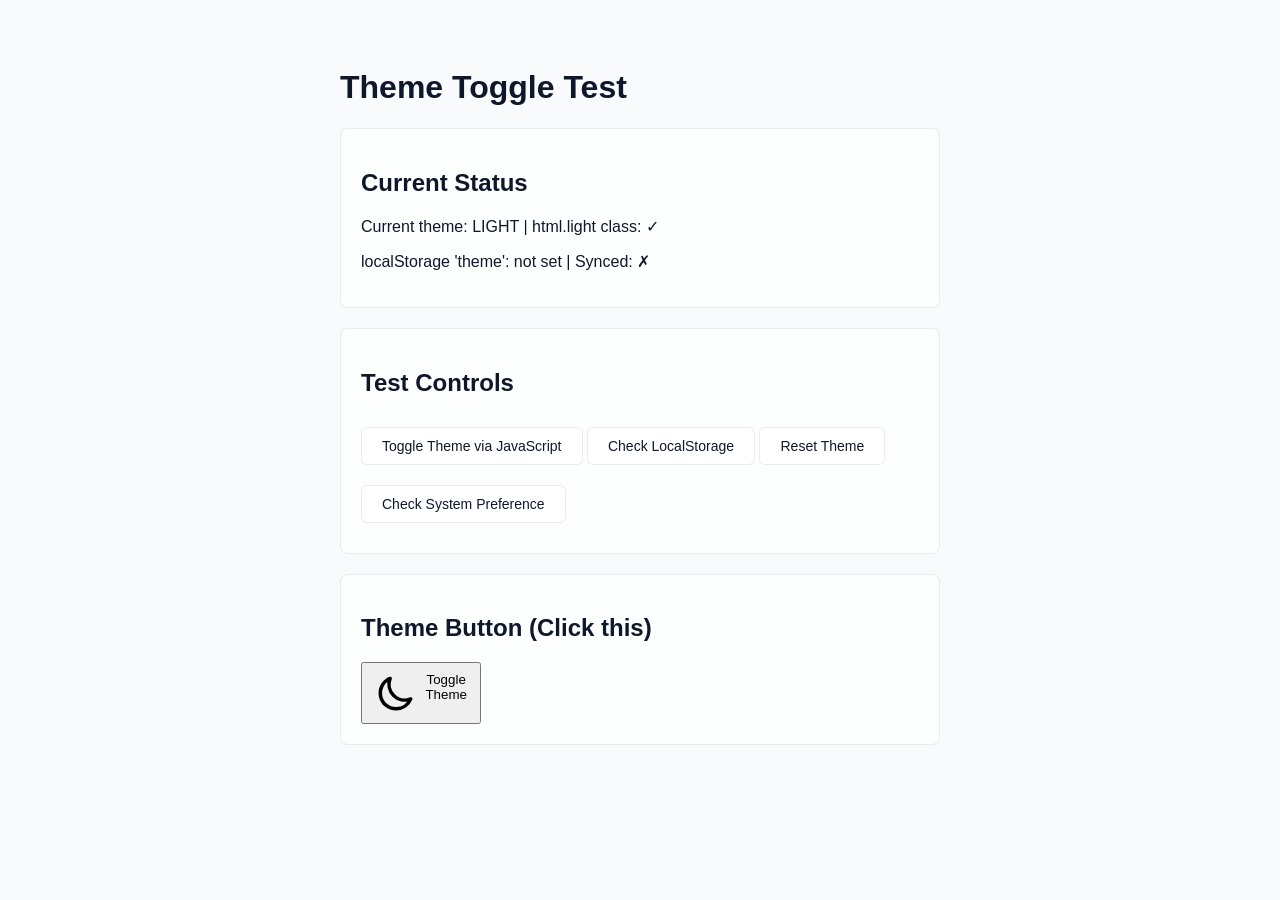
<file: test-theme.html>
<!DOCTYPE html>
<html lang="en">
<head>
    <meta charset="UTF-8">
    <meta name="viewport" content="width=device-width, initial-scale=1.0">
    <title>Theme Toggle Test</title>
    <link rel="stylesheet" href="style.css">
    <script src="theme.js"></script>
    <style>
        body {
            padding: 40px;
            font-family: Arial, sans-serif;
        }
        .test-container {
            max-width: 600px;
            margin: 0 auto;
        }
        .status {
            padding: 20px;
            margin: 20px 0;
            border-radius: 8px;
            background: var(--bg-card);
            border: 1px solid var(--border-color);
        }
        .test-button {
            padding: 10px 20px;
            margin: 10px 0;
            border: 1px solid var(--border-color);
            background: var(--bg-card);
            color: var(--text-primary);
            border-radius: 6px;
            cursor: pointer;
            font-size: 14px;
        }
        .test-button:hover {
            background: var(--accent-cyan);
            color: #000;
        }
    </style>
</head>
<body class="bg-darkbg text-slate-100">
    <div class="test-container">
        <h1>Theme Toggle Test</h1>
        
        <div class="status">
            <h2>Current Status</h2>
            <p id="theme-status">Checking theme...</p>
            <p id="storage-status">Checking storage...</p>
        </div>
        
        <div class="status">
            <h2>Test Controls</h2>
            <button class="test-button" onclick="testToggle()">Toggle Theme via JavaScript</button>
            <button class="test-button" onclick="testLocalStorage()">Check LocalStorage</button>
            <button class="test-button" onclick="testReset()">Reset Theme</button>
            <button class="test-button" onclick="testSystemPref()">Check System Preference</button>
        </div>
        
        <div class="status">
            <h2>Theme Button (Click this)</h2>
            <button class="theme-toggle-btn" style="display: inline-flex; width: auto; padding: 8px 12px;">
                <svg class="theme-toggle-sun w-5 h-5" fill="none" stroke="currentColor" viewBox="0 0 24 24" style="margin-right: 8px;">
                    <path stroke-linecap="round" stroke-linejoin="round" stroke-width="2" d="M12 3v1m0 16v1m9-9h-1M4 12H3m15.364 6.364l-.707-.707M6.343 6.343l-.707-.707m12.728 0l-.707.707M6.343 17.657l-.707.707M16 12a4 4 0 11-8 0 4 4 0 018 0z"></path>
                </svg>
                <svg class="theme-toggle-moon w-5 h-5" fill="none" stroke="currentColor" viewBox="0 0 24 24" style="margin-right: 8px;">
                    <path stroke-linecap="round" stroke-linejoin="round" stroke-width="2" d="M20.354 15.354A9 9 0 018.646 3.646 9.003 9.003 0 0012 21a9.003 9.003 0 008.354-5.646z"></path>
                </svg>
                <span>Toggle Theme</span>
            </button>
        </div>
    </div>

    <script>
        function updateStatus() {
            const html = document.documentElement;
            const isLight = html.classList.contains('light');
            const stored = localStorage.getItem('theme');
            
            document.getElementById('theme-status').textContent = 
                `Current theme: ${isLight ? 'LIGHT' : 'DARK'} | html.light class: ${isLight ? '✓' : '✗'}`;
            
            document.getElementById('storage-status').textContent = 
                `localStorage 'theme': ${stored || 'not set'} | Synced: ${isLight === (stored === 'light') ? '✓' : '✗'}`;
        }
        
        function testToggle() {
            const html = document.documentElement;
            html.classList.toggle('light');
            updateStatus();
        }
        
        function testLocalStorage() {
            const stored = localStorage.getItem('theme');
            console.log('localStorage theme:', stored);
            alert('See console. Stored theme: ' + (stored || 'not set'));
        }
        
        function testReset() {
            localStorage.removeItem('theme');
            document.documentElement.classList.remove('light');
            updateStatus();
            alert('Theme reset to default (dark)');
        }
        
        function testSystemPref() {
            const isDark = window.matchMedia('(prefers-color-scheme: dark)').matches;
            const isLight = window.matchMedia('(prefers-color-scheme: light)').matches;
            alert(`System preference - Dark: ${isDark}, Light: ${isLight}`);
        }
        
        // Update status when page loads
        window.addEventListener('load', updateStatus);
        updateStatus();
        
        // Listen for any changes
        setInterval(updateStatus, 500);
    </script>
</body>
</html>
</file>
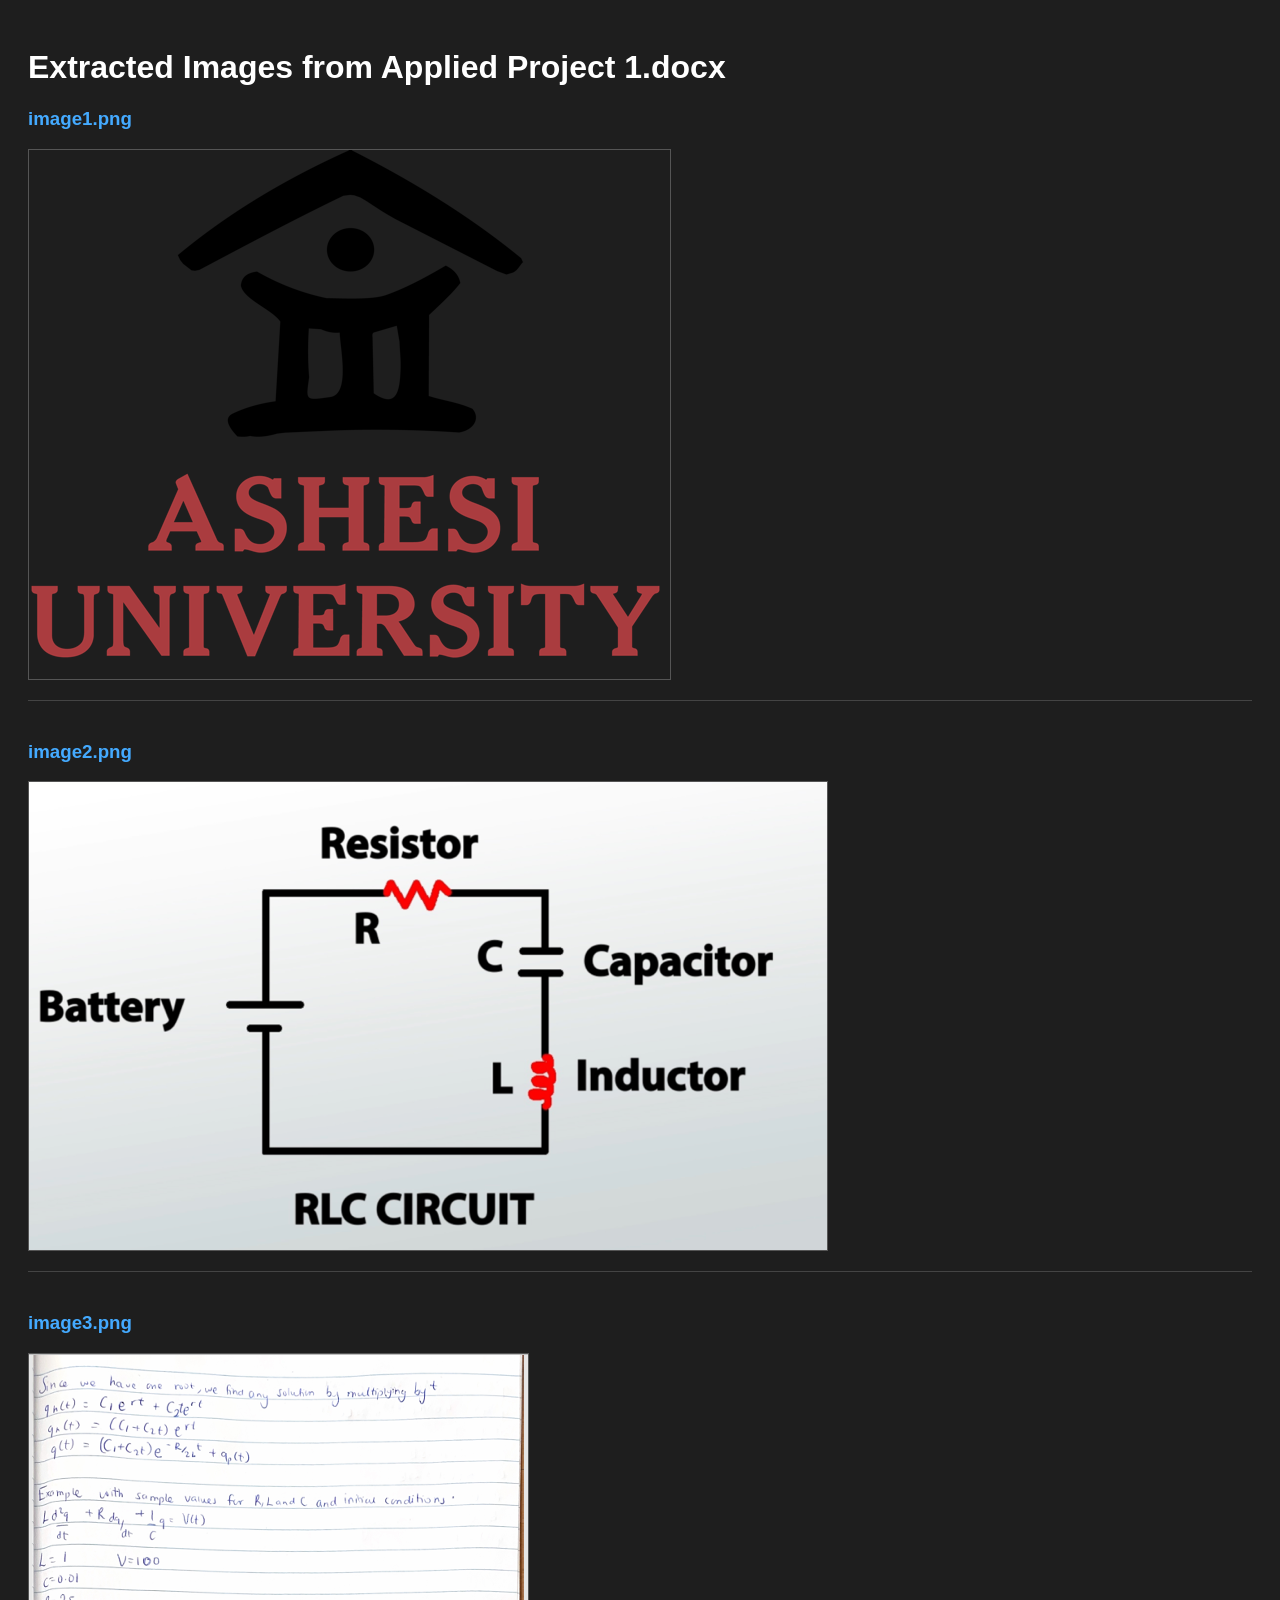
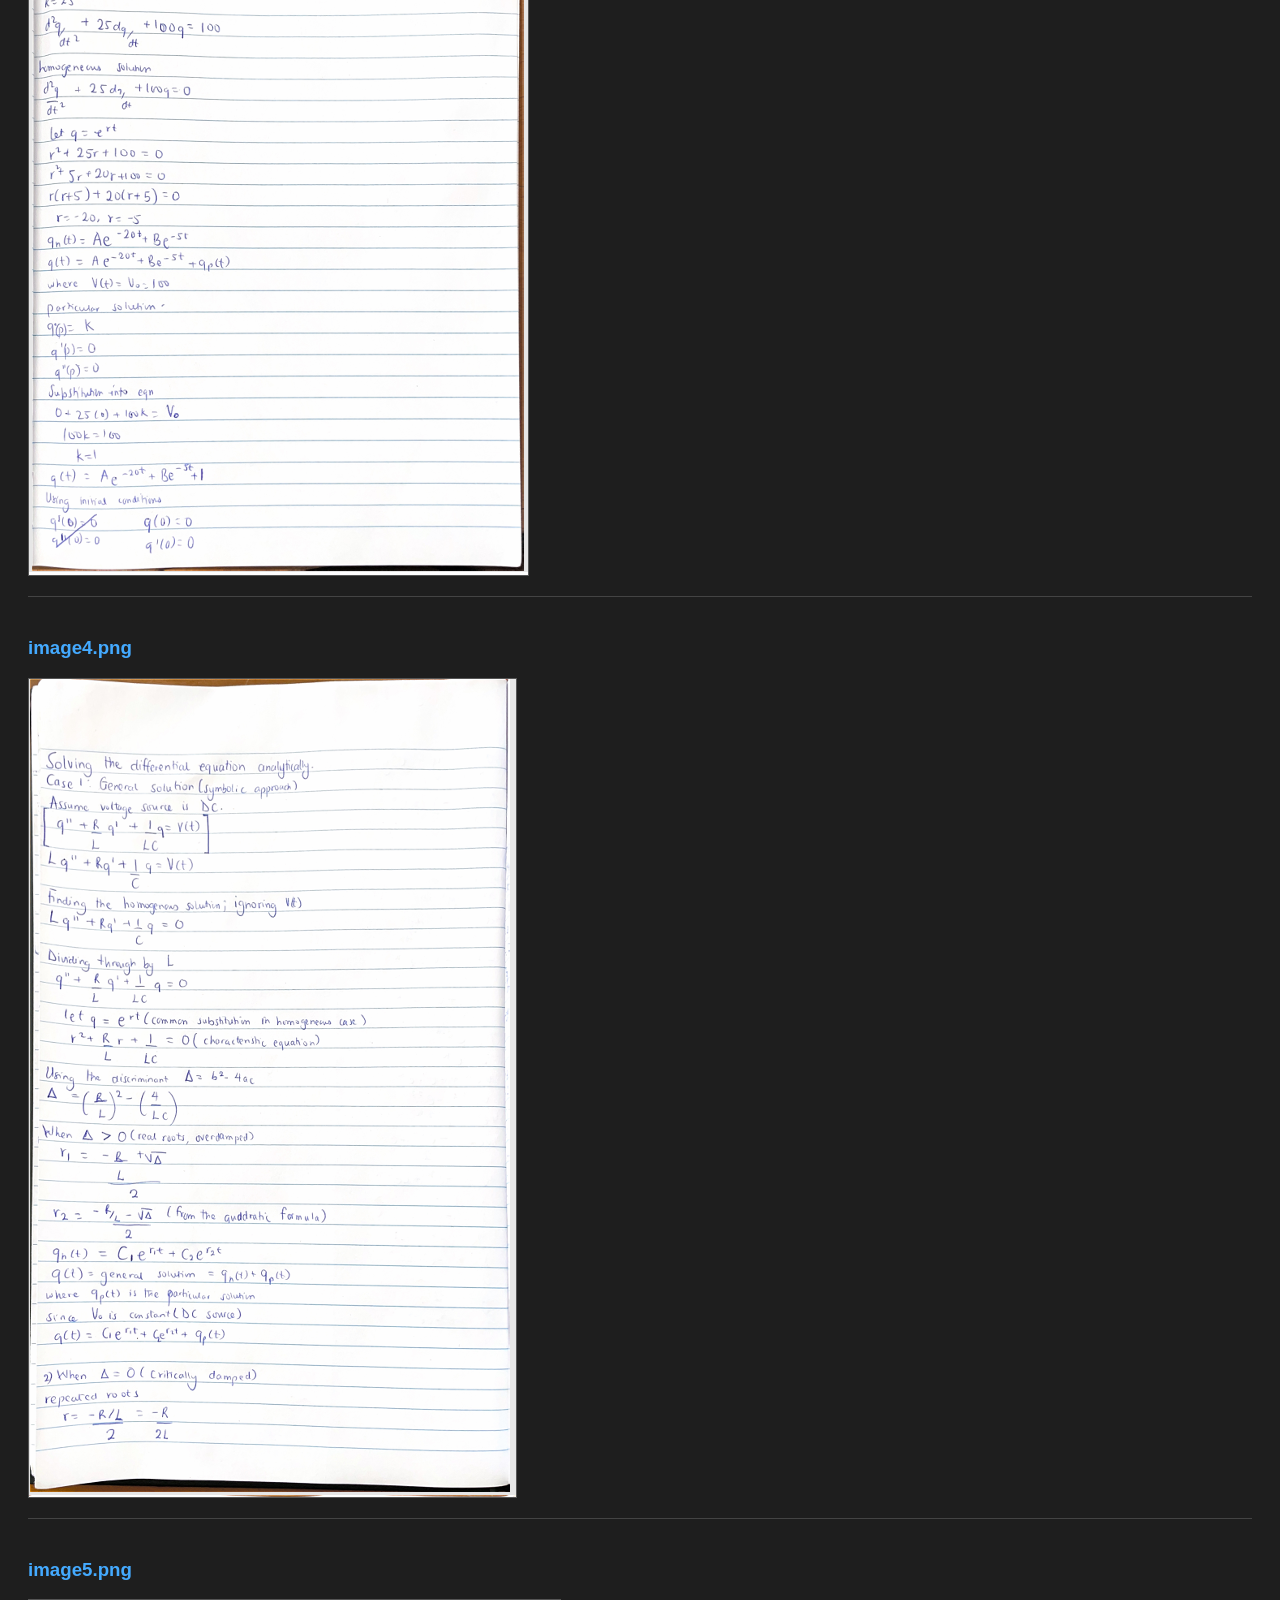
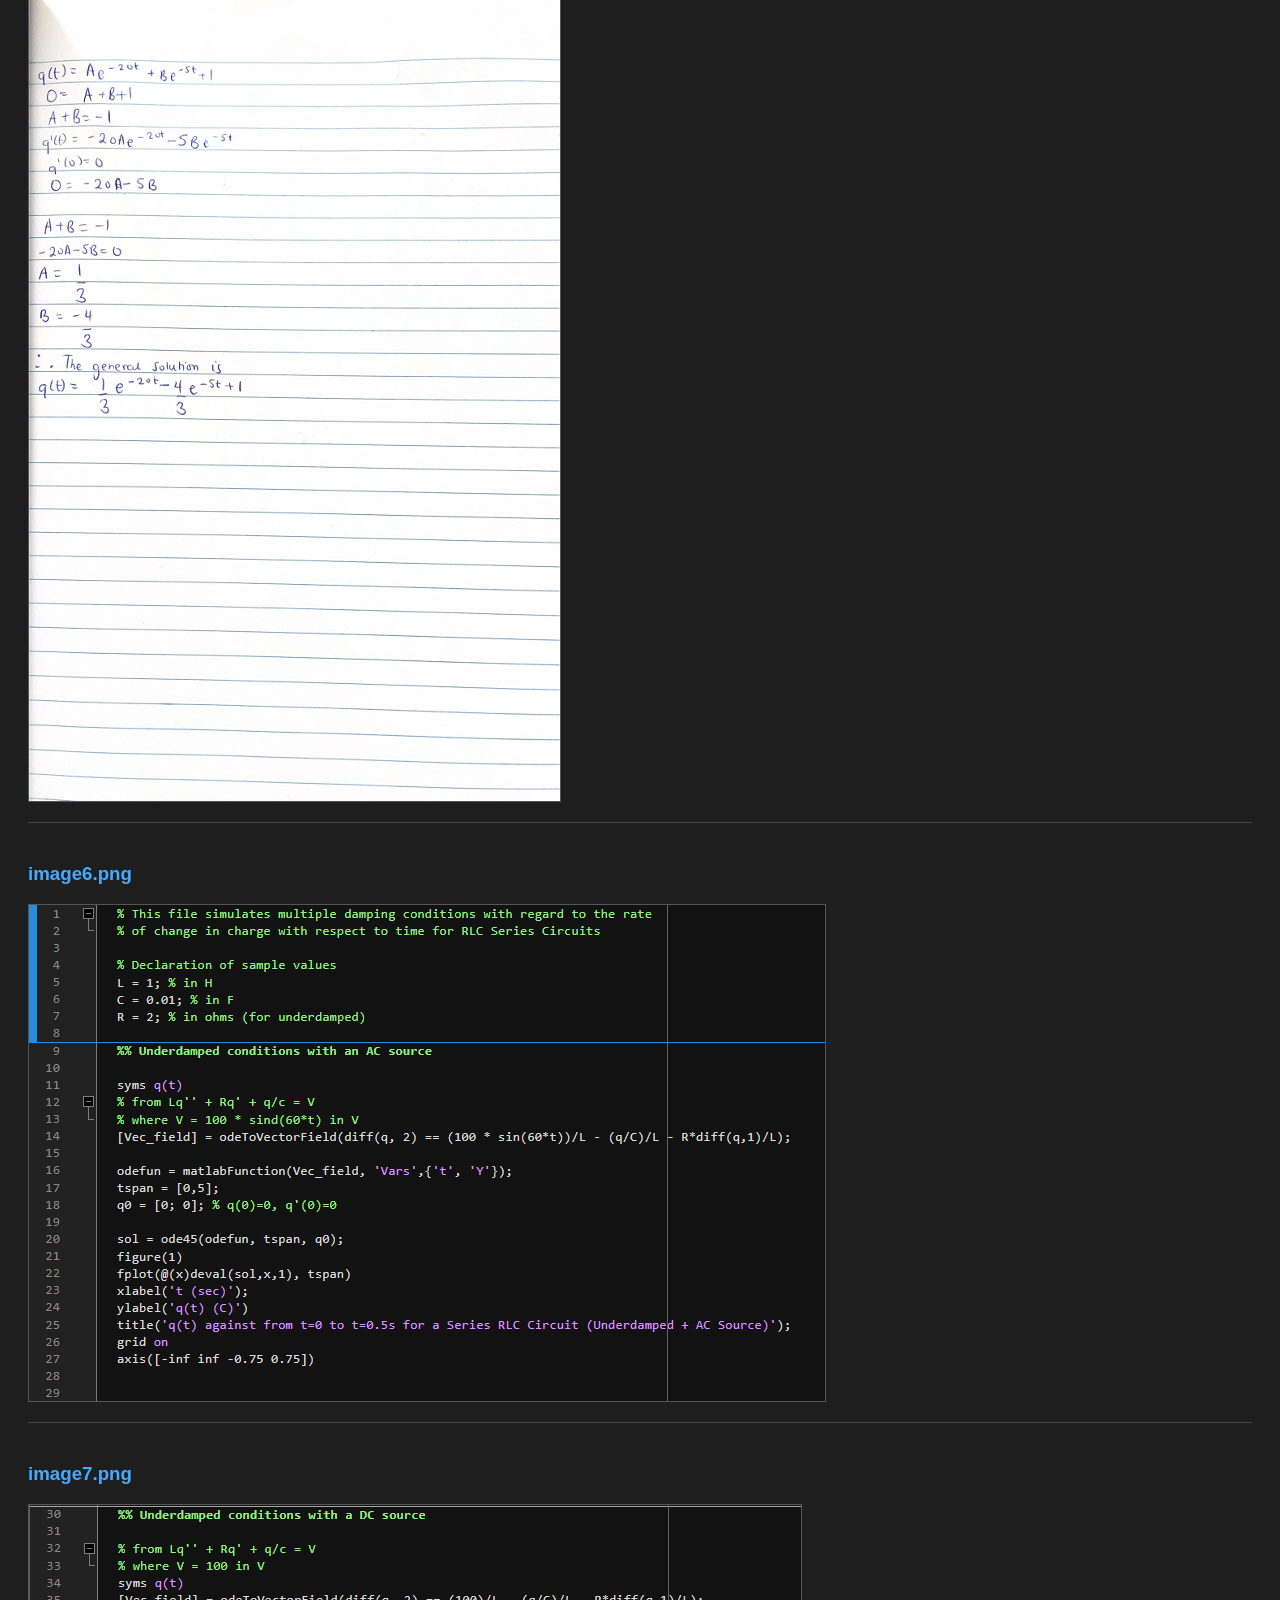
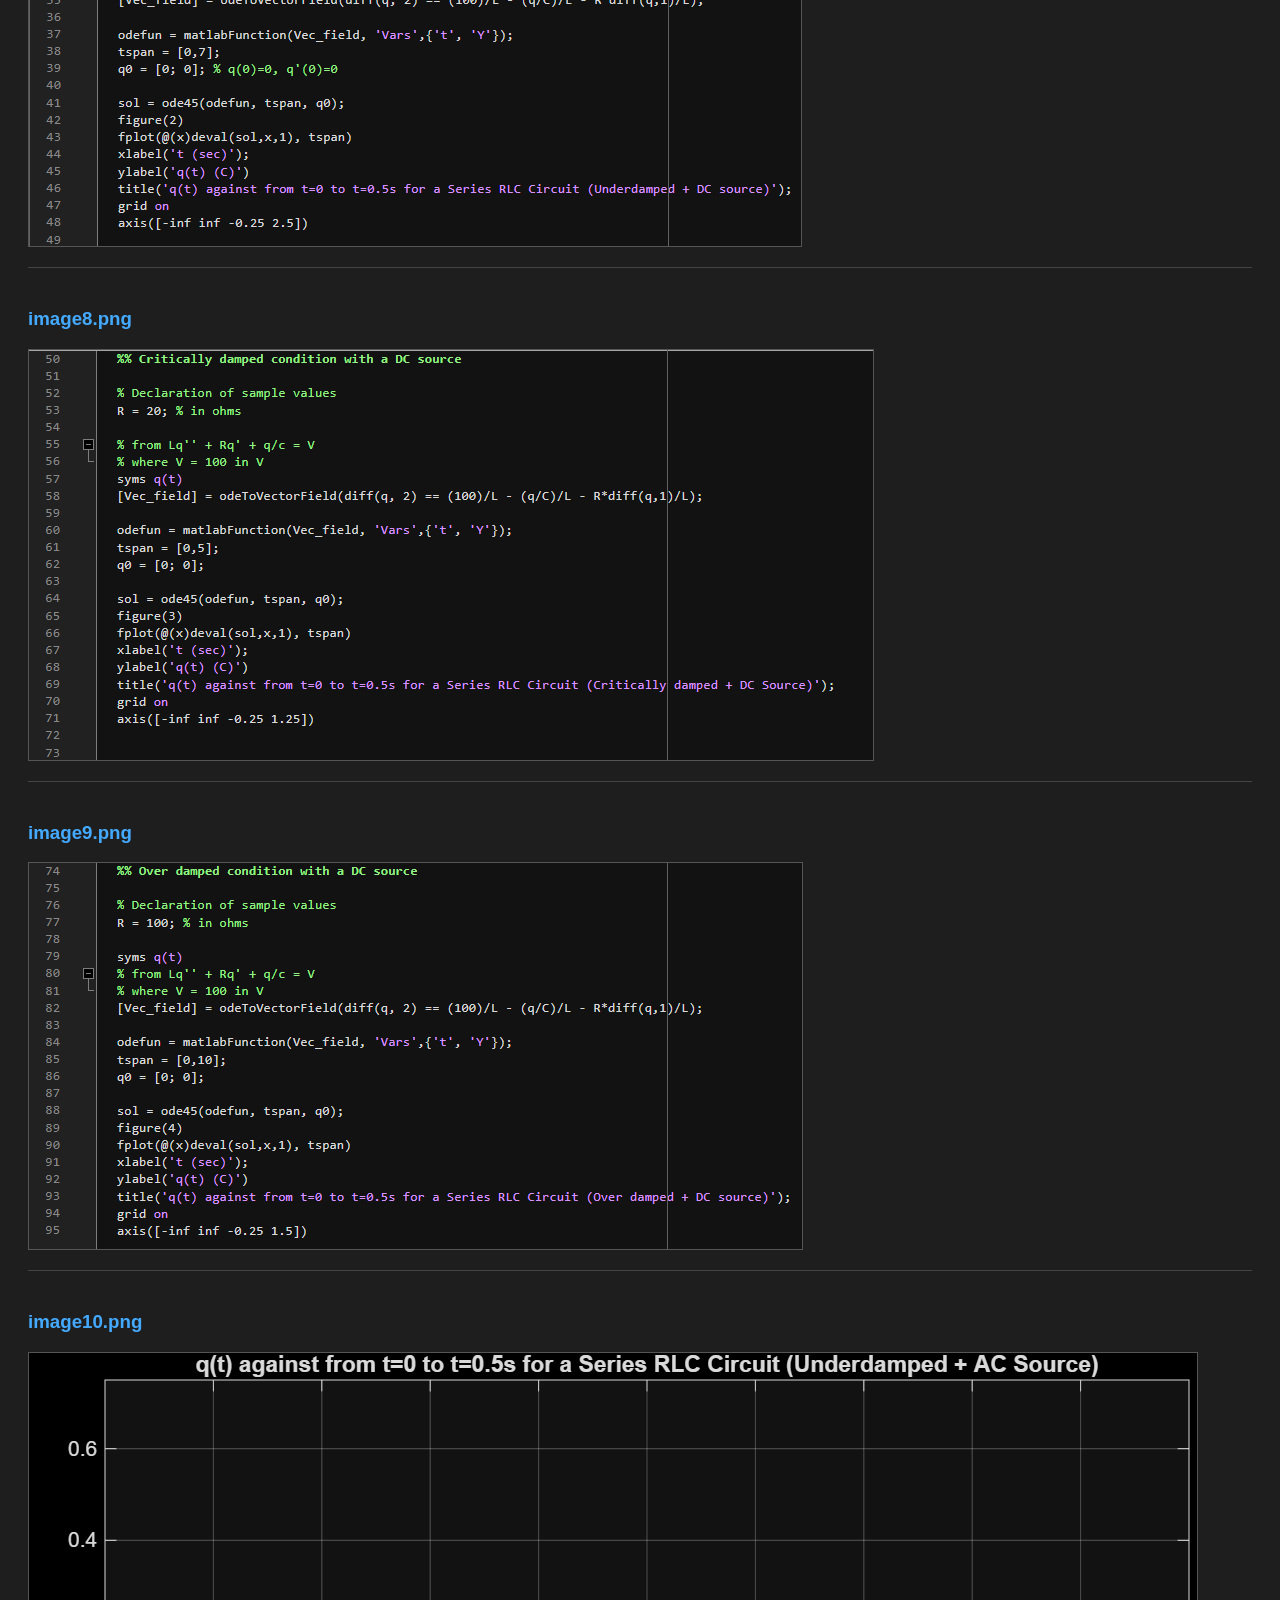
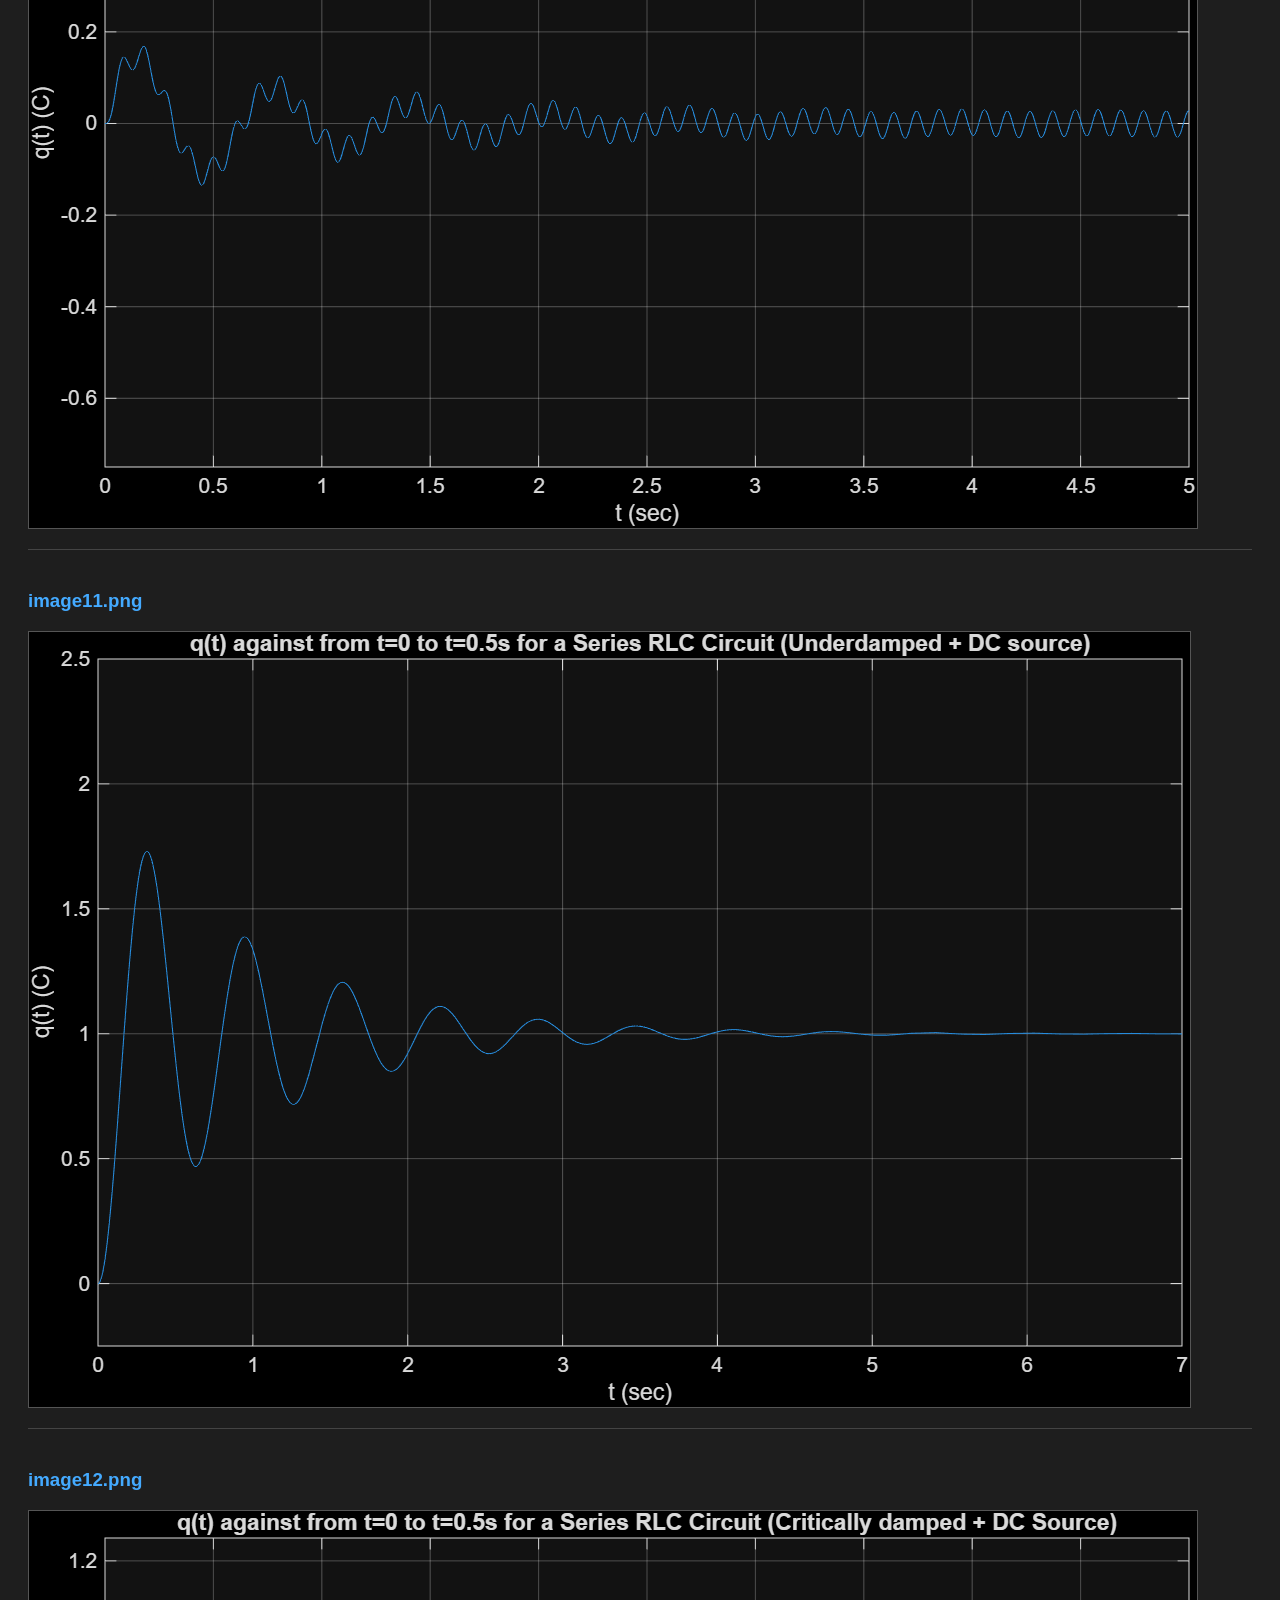
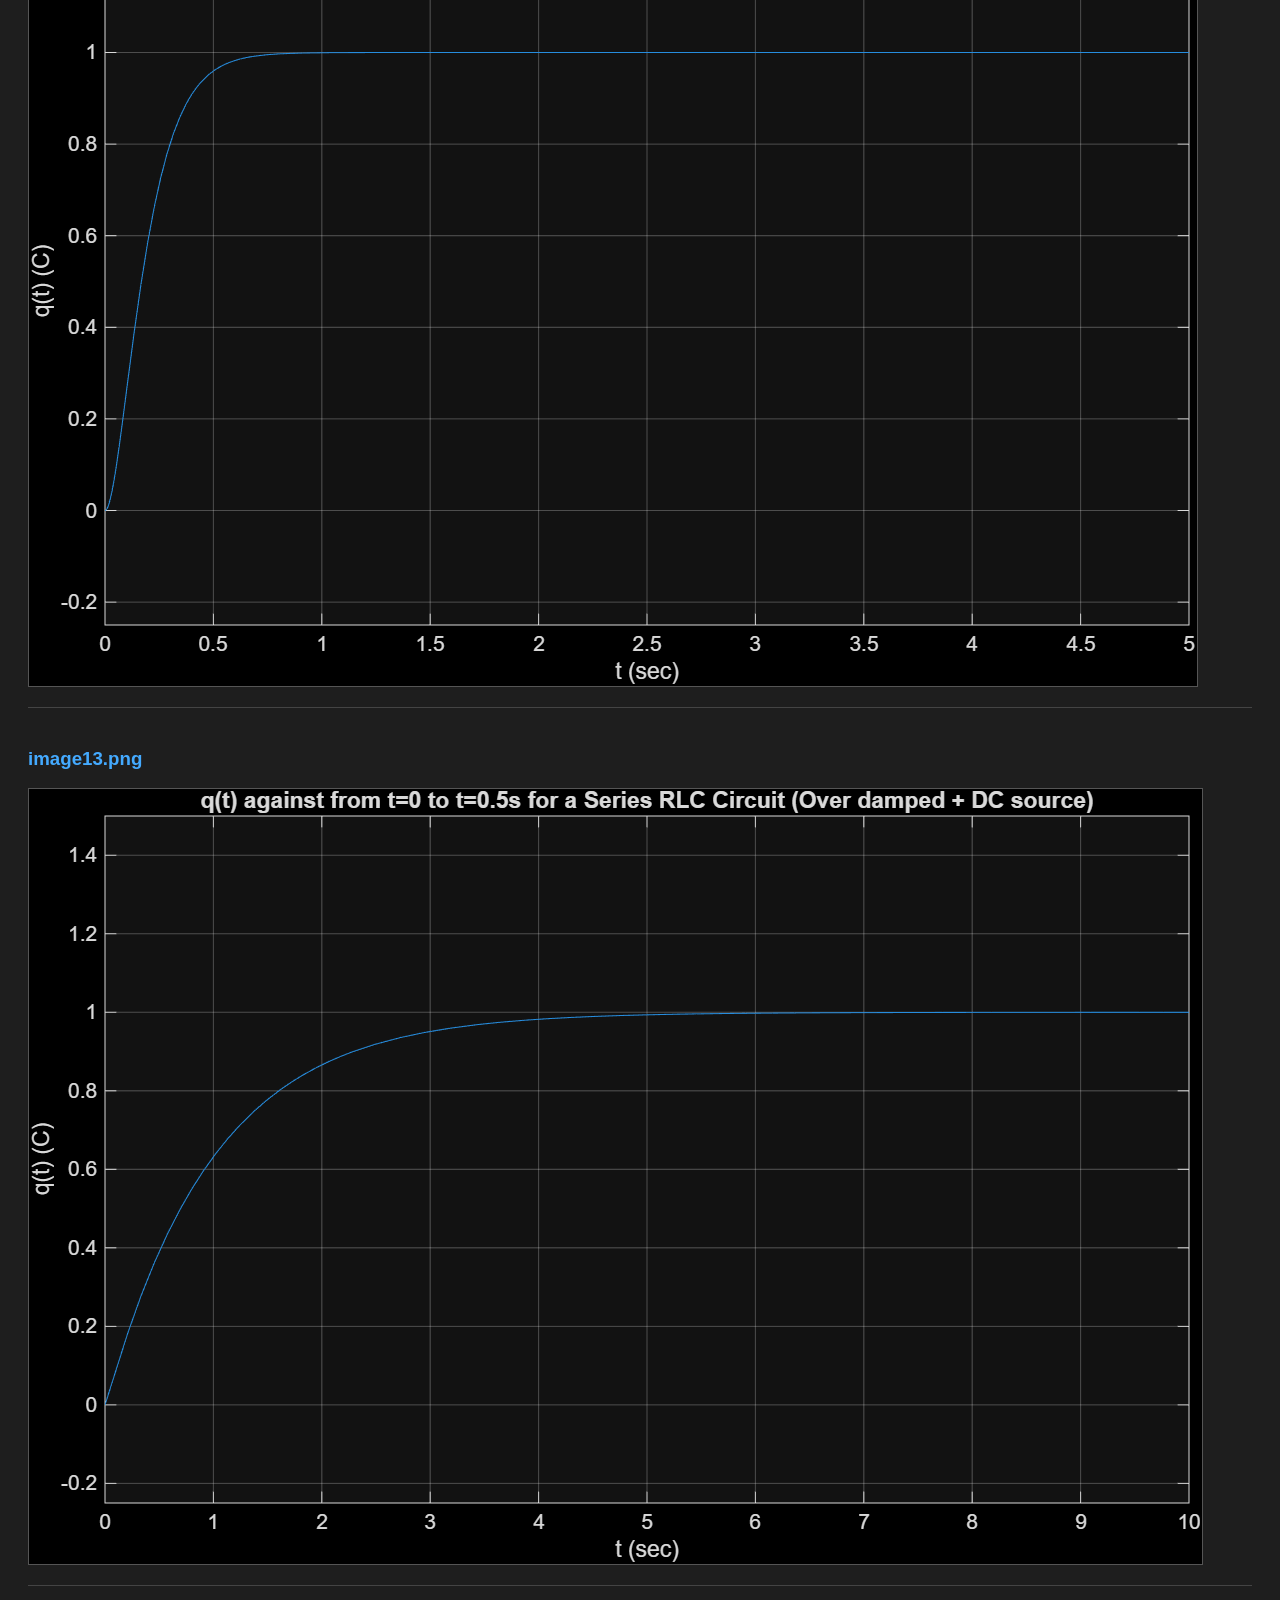
<file: view_images.html>
<!DOCTYPE html>
<html>
<head>
    <title>View Extracted Images</title>
    <style>
        body { font-family: sans-serif; background: #1e1e1e; color: #fff; padding: 20px; }
        .image-container { margin-bottom: 40px; border-bottom: 1px solid #444; padding-bottom: 20px; }
        img { max-width: 100%; height: auto; border: 1px solid #555; display: block; margin-top: 10px; }
        h3 { color: #4af; }
    </style>
</head>
<body>
    <h1>Extracted Images from Applied Project 1.docx</h1>
    
    <div class="image-container">
        <h3>image1.png</h3>
        <img src="resources/media/image1.png" alt="image1">
    </div>
    <div class="image-container">
        <h3>image2.png</h3>
        <img src="resources/media/image2.png" alt="image2">
    </div>
    <div class="image-container">
        <h3>image3.png</h3>
        <img src="resources/media/image3.png" alt="image3">
    </div>
    <div class="image-container">
        <h3>image4.png</h3>
        <img src="resources/media/image4.png" alt="image4">
    </div>
    <div class="image-container">
        <h3>image5.png</h3>
        <img src="resources/media/image5.png" alt="image5">
    </div>
    <div class="image-container">
        <h3>image6.png</h3>
        <img src="resources/media/image6.png" alt="image6">
    </div>
    <div class="image-container">
        <h3>image7.png</h3>
        <img src="resources/media/image7.png" alt="image7">
    </div>
    <div class="image-container">
        <h3>image8.png</h3>
        <img src="resources/media/image8.png" alt="image8">
    </div>
    <div class="image-container">
        <h3>image9.png</h3>
        <img src="resources/media/image9.png" alt="image9">
    </div>
    <div class="image-container">
        <h3>image10.png</h3>
        <img src="resources/media/image10.png" alt="image10">
    </div>
    <div class="image-container">
        <h3>image11.png</h3>
        <img src="resources/media/image11.png" alt="image11">
    </div>
    <div class="image-container">
        <h3>image12.png</h3>
        <img src="resources/media/image12.png" alt="image12">
    </div>
    <div class="image-container">
        <h3>image13.png</h3>
        <img src="resources/media/image13.png" alt="image13">
    </div>
</body>
</html>
</file>
<file: style.css>
@import url('https://fonts.googleapis.com/css2?family=Inter:wght@300;400;500;600;700;800&family=Fira+Code:wght@400;500;600&display=swap');

:root {
    --bg-darker: #060913;
    --bg-dark: #0b1120;
    --bg-card: rgba(17, 24, 39, 0.7);
    --border-color: rgba(255, 255, 255, 0.08);
    --accent-cyan: #06b6d4;
    --accent-purple: #a855f7;
    --accent-yellow: #f59e0b;
    --accent-green: #10b981;
    --accent-red: #ef4444;
    --text-primary: #e2e8f0;
    --text-secondary: #94a3b8;
}

html.light {
    --bg-darker: #f8fafc;
    --bg-dark: #f1f5f9;
    --bg-card: rgba(255, 255, 255, 0.75);
    --border-color: rgba(15, 23, 42, 0.08);
    --text-primary: #0f172a;
    --text-secondary: #475569;
}

body {
    font-family: 'Inter', -apple-system, BlinkMacSystemFont, "Segoe UI", Roboto, sans-serif;
    background-color: var(--bg-darker);
    color: var(--text-primary);
    overflow-x: hidden;
    scroll-behavior: smooth;
}

body, header, footer, .glass-panel, a, button, .scrollmation-content, section {
    transition: background-color 0.3s ease, border-color 0.3s ease, color 0.3s ease, box-shadow 0.3s ease;
}

/* Theme Toggle Button Hide/Show Rules */
/* Make SVG children non-interactive so clicks always register on the button */
.theme-toggle-btn svg,
.theme-toggle-btn path {
    pointer-events: none;
}
/* Dark mode (default): show sun icon (to switch TO light), hide moon */
.theme-toggle-btn .theme-toggle-sun {
    display: block !important;
}
.theme-toggle-btn .theme-toggle-moon {
    display: none !important;
}
/* Light mode: show moon icon (to switch TO dark), hide sun */
html.light .theme-toggle-btn .theme-toggle-sun {
    display: none !important;
}
html.light .theme-toggle-btn .theme-toggle-moon {
    display: block !important;
}

/* Light mode overrides for Tailwind utility classes */
/* Single authoritative block — no duplicates */
html.light body .text-white,
html.light .text-white,
html.light body .text-slate-100,
html.light .text-slate-100 { color: #0f172a !important; }
html.light body .text-slate-200,
html.light .text-slate-200 { color: #1e293b !important; }
html.light body .text-slate-300,
html.light .text-slate-300 { color: #334155 !important; }
html.light body .text-slate-400,
html.light .text-slate-400 { color: #475569 !important; }
html.light body .text-slate-500,
html.light .text-slate-500 { color: #64748b !important; }
html.light body .text-slate-600,
html.light .text-slate-600 { color: #475569 !important; }
html.light body .text-slate-700,
html.light .text-slate-700 { color: #334155 !important; }
html.light body .text-slate-800,
html.light .text-slate-800 { color: #1e293b !important; }
html.light body .text-slate-900,
html.light .text-slate-900 { color: #0f172a !important; }

html.light .hover\:text-white:hover,
html.light .hover\:text-slate-100:hover,
html.light .hover\:text-slate-200:hover,
html.light .hover\:text-slate-300:hover,
html.light .hover\:text-slate-400:hover,
html.light .hover\:text-slate-500:hover,
html.light .hover\:text-slate-600:hover,
html.light .hover\:text-slate-700:hover,
html.light .hover\:text-slate-800:hover,
html.light .hover\:text-slate-900:hover {
    color: #0f172a !important;
}
html.light .hover\:text-cyan-400:hover,
html.light .hover\:text-cyan-500:hover { color: #0891b2 !important; }
html.light .hover\:text-emerald-400:hover,
html.light .hover\:text-emerald-500:hover { color: #059669 !important; }
html.light .hover\:text-purple-400:hover,
html.light .hover\:text-purple-500:hover { color: #9333ea !important; }
html.light .hover\:text-red-400:hover,
html.light .hover\:text-red-500:hover { color: #dc2626 !important; }

/* Force backgrounds in light mode */
html.light body.bg-darkbg,
html.light .bg-darkbg {
    background-color: var(--bg-darker) !important;
}
html.light .bg-darkbg {
    background-color: var(--bg-darker) !important;
}

/* Borders in Light Mode */
html.light .border-white\/5,
html.light .border-white\/10,
html.light .border-white\/20,
html.light .border-white\/30 {
    border-color: rgba(15, 23, 42, 0.08) !important;
}

/* Background Opacities in Light Mode */
html.light .bg-white\/5 {
    background-color: rgba(15, 23, 42, 0.04) !important;
}
html.light .bg-white\/10 {
    background-color: rgba(15, 23, 42, 0.08) !important;
}
html.light .bg-white\/20 {
    background-color: rgba(15, 23, 42, 0.12) !important;
}

/* Hardcoded Dark Background Overrides */
html.light .bg-slate-950,
html.light .bg-slate-950\/20,
html.light .bg-slate-950\/30,
html.light .bg-slate-950\/40,
html.light .bg-slate-950\/60,
html.light .bg-slate-950\/95,
html.light .bg-slate-900,
html.light .bg-slate-900\/60 {
    background-color: rgba(241, 245, 249, 0.85) !important;
}

html.light .bg-slate-900\/40,
html.light .bg-slate-900\/20 {
    background-color: rgba(241, 245, 249, 0.6) !important;
}

/* Grid & Dots backgrounds in Light Mode */
html.light .bg-grid {
    background-image: 
        linear-gradient(to right, rgba(0, 0, 0, 0.04) 1px, transparent 1px),
        linear-gradient(to bottom, rgba(0, 0, 0, 0.04) 1px, transparent 1px);
}
html.light .bg-dots {
    background-image: radial-gradient(circle, rgba(0, 0, 0, 0.05) 1px, transparent 1px);
}

/* Accent color backgrounds in Light Mode - keep subtle */
html.light .bg-emerald-500\/10,
html.light .bg-emerald-500\/20,
html.light .bg-cyan-500\/10,
html.light .bg-cyan-500\/20,
html.light .bg-purple-500\/10,
html.light .bg-purple-500\/20,
html.light .bg-purple-500\/30,
html.light .bg-amber-500\/10,
html.light .bg-amber-500\/20,
html.light .bg-red-500\/10 {
    background-color: rgba(15, 23, 42, 0.06) !important;
}

/* Accent color borders in Light Mode */
html.light .border-emerald-500\/20,
html.light .border-emerald-500\/30,
html.light .border-cyan-500\/20,
html.light .border-cyan-500\/30,
html.light .border-purple-500\/20,
html.light .border-purple-500\/30,
html.light .border-amber-500\/20 {
    border-color: rgba(15, 23, 42, 0.12) !important;
}

/* More slate backgrounds */
html.light .bg-slate-800,
html.light .bg-slate-800\/50,
html.light .bg-slate-700,
html.light .bg-slate-700\/50,
html.light .bg-slate-600 {
    background-color: rgba(226, 232, 240, 0.9) !important;
}

/* Accent text colors - keep them visible in light mode */
html.light .text-accentcyan { color: #0891b2 !important; }
html.light .text-accentpurple { color: #9333ea !important; }
html.light .text-accentgreen { color: #059669 !important; }
html.light .text-accentred { color: #dc2626 !important; }
html.light .text-emerald-400 { color: #059669 !important; }
html.light .text-emerald-500 { color: #059669 !important; }
html.light .text-cyan-400 { color: #0891b2 !important; }
html.light .text-red-400 { color: #dc2626 !important; }
html.light .text-purple-400 { color: #9333ea !important; }
html.light .text-amber-400 { color: #d97706 !important; }
html.light .text-indigo-400 { color: #6366f1 !important; }
html.light .text-white\/80,
html.light .text-white\/70,
html.light .text-white\/60,
html.light .text-white\/50 {
    color: #334155 !important;
}

/* Mobile nav menu overrides */
html.light #mobile-nav-menu {
    background-color: rgba(255, 255, 255, 0.95) !important;
    border-color: rgba(15, 23, 42, 0.1) !important;
    box-shadow: 0 10px 15px -3px rgba(0, 0, 0, 0.05), 0 4px 6px -4px rgba(0, 0, 0, 0.05) !important;
}

/* Table overrides in Light Mode */
html.light tr.bg-white\/5 {
    background-color: rgba(15, 23, 42, 0.03) !important;
}

/* Team section inner backgrounds */
html.light .team-card-inner,
html.light .bg-slate-900 {
    background-color: rgba(255, 255, 255, 0.95) !important;
}

/* Glassmorphism Styles */
.glass-panel {
    background: var(--bg-card);
    backdrop-filter: blur(12px);
    -webkit-backdrop-filter: blur(12px);
    border: 1px solid var(--border-color);
}

.main-paper-reference {
    background-color: rgba(124, 58, 237, 0.18);
    border-color: rgba(124, 58, 237, 0.35);
}

.main-paper-reference .main-paper-italic {
    color: rgba(255, 255, 255, 0.92);
}

html.light .main-paper-reference {
    background-color: rgba(124, 58, 237, 0.24) !important;
    border-color: rgba(124, 58, 237, 0.55) !important;
    box-shadow: 0 20px 40px -20px rgba(124, 58, 237, 0.3) !important;
}

html.light .main-paper-reference .main-paper-italic {
    color: #0f172a !important;
}

.glass-panel-hover:hover {
    border-color: rgba(255, 255, 255, 0.15);
    background: rgba(17, 24, 39, 0.85);
    box-shadow: 0 10px 30px -10px rgba(0, 0, 0, 0.7);
    transform: translateY(-2px);
    transition: all 0.3s cubic-bezier(0.4, 0, 0.2, 1);
}

html.light .glass-panel-hover:hover {
    background: rgba(255, 255, 255, 0.92);
    border-color: rgba(15, 23, 42, 0.15);
    box-shadow: 0 10px 30px -10px rgba(0, 0, 0, 0.1);
}

/* Scrollbar Styling */
::-webkit-scrollbar {
    width: 8px;
    height: 8px;
}

::-webkit-scrollbar-track {
    background: var(--bg-darker);
}

::-webkit-scrollbar-thumb {
    background: rgba(255, 255, 255, 0.1);
    border-radius: 4px;
}

::-webkit-scrollbar-thumb:hover {
    background: rgba(255, 255, 255, 0.2);
}

html.light ::-webkit-scrollbar-thumb {
    background: rgba(15, 23, 42, 0.15);
}

html.light ::-webkit-scrollbar-thumb:hover {
    background: rgba(15, 23, 42, 0.28);
}

/* Glow Effects */
.glow-cyan {
    box-shadow: 0 0 25px rgba(6, 182, 212, 0.15);
}
.glow-purple {
    box-shadow: 0 0 25px rgba(168, 85, 247, 0.15);
}
.glow-green {
    box-shadow: 0 0 25px rgba(16, 185, 129, 0.15);
}

/* Code block customization */
pre, code {
    font-family: 'Fira Code', monospace;
}

/* Scrollmation Layout styling */
.scrollmation-container {
    display: flex;
    position: relative;
    width: 100%;
}

.scrollmation-content {
    width: 50%;
    position: relative;
    z-index: 10;
}

.scrollmation-visual {
    width: 50%;
    position: sticky;
    top: 80px;
    height: calc(100vh - 80px);
    z-index: 20;
    overflow: hidden;
}

@media (max-width: 1024px) {
    .scrollmation-container {
        flex-direction: column;
    }
    .scrollmation-content {
        width: 100%;
        order: 2;
    }
    .scrollmation-visual {
        width: 100%;
        height: 50vh;
        position: sticky;
        top: 80px;
        order: 1;
        background: radial-gradient(circle at center, #0c152b 0%, #060913 100%);
    }
}

/* Custom Nav Transition */
.nav-link {
    position: relative;
}
.nav-link::after {
    content: '';
    position: absolute;
    width: 0;
    height: 2px;
    bottom: -4px;
    left: 0;
    background-color: var(--accent-cyan);
    transition: width 0.3s ease;
}
.nav-link:hover::after {
    width: 100%;
}
.nav-link.active::after {
    width: 100%;
}

/* Damping indicator badges */
.damping-badge {
    padding: 0.25rem 0.75rem;
    border-radius: 9999px;
    font-size: 0.75rem;
    font-weight: 600;
    text-transform: uppercase;
    letter-spacing: 0.05em;
    display: inline-flex;
    align-items: center;
}
.damping-under {
    background-color: rgba(6, 182, 212, 0.1);
    color: var(--accent-cyan);
    border: 1px solid rgba(6, 182, 212, 0.2);
}
.damping-critical {
    background-color: rgba(16, 185, 129, 0.1);
    color: var(--accent-green);
    border: 1px solid rgba(16, 185, 129, 0.2);
}
.damping-over {
    background-color: rgba(239, 68, 68, 0.1);
    color: var(--accent-red);
    border: 1px solid rgba(239, 68, 68, 0.2);
}

/* Grid backgrounds */
.bg-grid {
    background-size: 40px 40px;
    background-image: 
        linear-gradient(to right, rgba(255, 255, 255, 0.03) 1px, transparent 1px),
        linear-gradient(to bottom, rgba(255, 255, 255, 0.03) 1px, transparent 1px);
}
.bg-dots {
    background-size: 20px 20px;
    background-image: radial-gradient(circle, rgba(255, 255, 255, 0.035) 1px, transparent 1px);
}

/* Animations */
@keyframes float {
    0%, 100% { transform: translateY(0); }
    50% { transform: translateY(-10px); }
}
.animate-float {
    animation: float 6s ease-in-out infinite;
}

@keyframes pulse-slow {
    0%, 100% { opacity: 0.4; }
    50% { opacity: 0.8; }
}
.animate-pulse-slow {
    animation: pulse-slow 4s ease-in-out infinite;
}

/* Keep the simulation background dark even when in light mode */
#canvas-container {
    background-color: #020617 !important; 
}

/* Ensure text contrast in light mode */
html.light #overlay-state-title {
    color: #0f172a; /* Dark text for light mode */
}

html.light #overlay-state-desc {
    color: #334155; /* Slightly muted dark text */
}

/* Ensure glass panels look good in light mode */
html.light .glass-panel {
    background: rgba(255, 255, 255, 0.7);
    border: 1px solid rgba(0, 0, 0, 0.1);
}

/* Sun/Moon icon visibility is controlled by the scoped rules above (html:not(.light) / html.light) */
</file>
